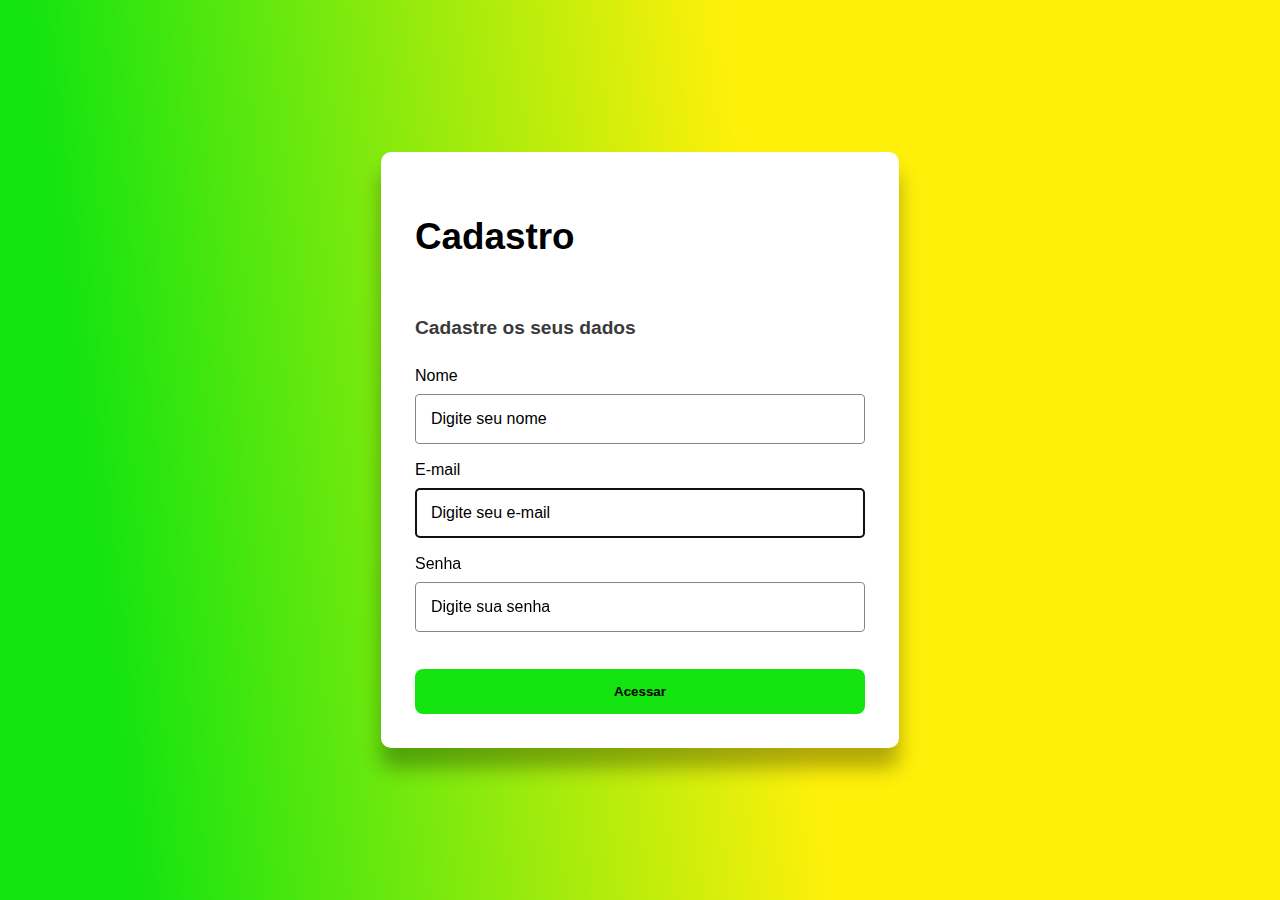
<file: atacadinho/src/main/resources/templates/login/index.html>
<!DOCTYPE html>
<html lang="pt-br">
<head>
    <meta charset="UTF-8">
    <meta name="viewport" content="width=device-width, initial-scale=1.0">
    <title>Document</title>

    <link rel="stylesheet" href="../../static/css/login.css">
    <link rel="stylesheet" href="../../static/css/js/index.js">
</head>
<body>

    <main>
        <div class="page">
            <div class="card">
                <form method="post" action="/cadastrar">
                    <h2>Cadastro</h2>
                    <p>Cadastre os seus dados</p>

                    <label for="name">Nome</label>
                    <input class="campo" type="text" placeholder="Digite seu nome" id="name">
                    
                    <label for="email">E-mail</label>
                    <input class="campo" type="email" placeholder="Digite seu e-mail" autofocus="true" id="email" />
    
                    <label for="senha">Senha</label>
                    <input class="campo" type="password" placeholder="Digite sua senha" id="senha" />
    
                    <input class="botao" type="submit" value="Acessar" />
                    
                </form>
            </div>
            
        </div>
    </main>


    <script>
        const cadastrar = document.getElementById('cadastrarUser')

        cadastrar.addEventListener('submit', evento => {
            evento.preventDefault();

            const formData = new FormData(cadastrar);
            const data = Object.fromEntries(formData);

            console.log(data);

            fetch('url', {
            method: 'POST',
            headers: {
                'Content-Type': 'application/json'
            },
            body: JSON.stringify(data)
            }).then(res => res.json()).then(data => console.log(data))
        })

    </script>
</body>
</html>
</file>
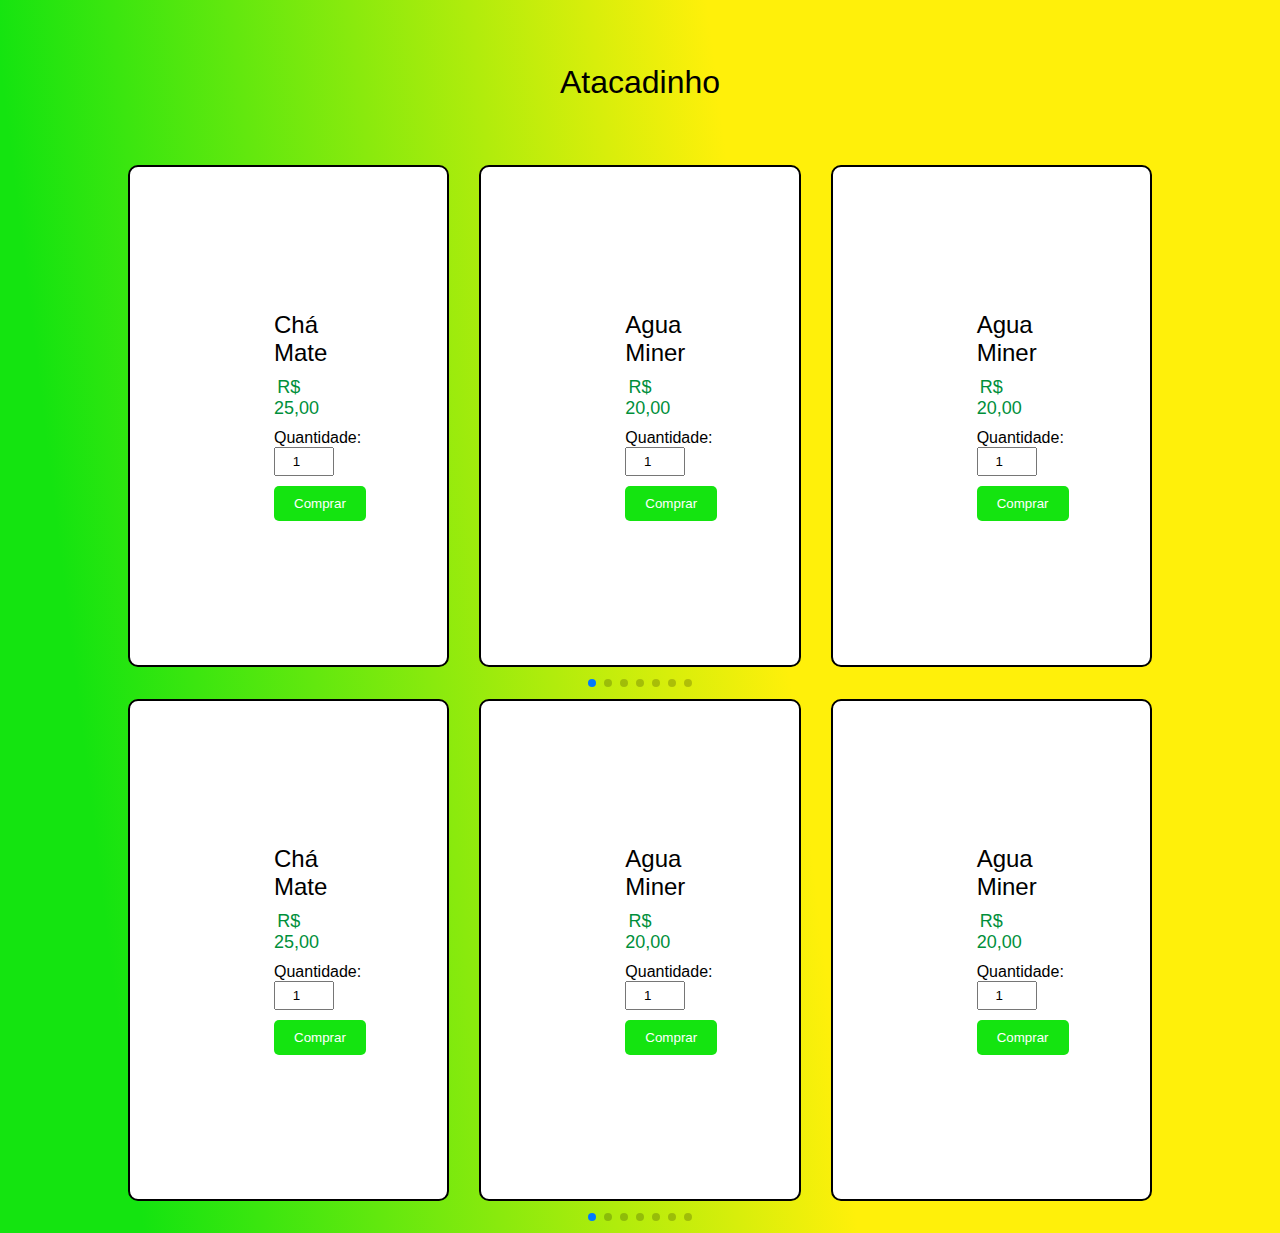
<file: atacadinho/src/main/front-end/compra.html>
<!DOCTYPE html>
<html lang="pt-br">
<head>
    <meta charset="UTF-8">
    <meta name="viewport" content="width=device-width, initial-scale=1.0">
    <title>Compra de Produtos - Mercado</title>

    <link rel="stylesheet" href="./css/compra.css">

    <!-- Link Swiper's CSS -->
    <link
        rel="stylesheet"
        href="https://cdn.jsdelivr.net/npm/swiper@11/swiper-bundle.min.css"
    />


</head>
<body>
    <!-- <div class="container">
        <h1>Atacadinho</h1>

        <div class="product-card">
            <h2>Chá Mate</h2>
            <p class="price">R$ 25,00</p>
            <p>Quantidade:</p>
            <input type="number" value="1" min="1" id="quantity">
            <button class="buy-button">Comprar</button>
        </div>

        <div class="product-card">
            <h2>Agua Miner</h2>
            <p class="price">R$ 20,00</p>
            <p>Quantidade:</p>
            <input type="number" value="1" min="1" id="quantity2">
            <button class="buy-button">Comprar</button>
        </div>

    </div> -->

    <h1>Atacadinho</h1>
    <section class="carrosel">
        <div class="swiper mySwiper">
            <div class="swiper-wrapper">
                <div class="swiper-slide product-card">
                    <h2>Chá Mate</h2>
                    <p class="price">R$ 25,00</p>
                    <p>Quantidade:</p>
                    <input type="number" value="1" min="1" id="quantity">
                    <button class="buy-button">Comprar</button>
                </div>
                <div class="swiper-slide product-card">
                    <h2>Agua Miner</h2>
                    <p class="price">R$ 20,00</p>
                    <p>Quantidade:</p>
                    <input type="number" value="1" min="1" id="quantity2">
                    <button class="buy-button">Comprar</button>
                </div>
                <div class="swiper-slide product-card">
                    <h2>Agua Miner</h2>
                    <p class="price">R$ 20,00</p>
                    <p>Quantidade:</p>
                    <input type="number" value="1" min="1" id="quantity2">
                    <button class="buy-button">Comprar</button>
                </div>
                <div class="swiper-slide product-card">
                    <h2>Agua Miner</h2>
                    <p class="price">R$ 20,00</p>
                    <p>Quantidade:</p>
                    <input type="number" value="1" min="1" id="quantity2">
                    <button class="buy-button">Comprar</button>
                </div>
                <div class="swiper-slide product-card">
                    <h2>Agua Miner</h2>
                    <p class="price">R$ 20,00</p>
                    <p>Quantidade:</p>
                    <input type="number" value="1" min="1" id="quantity2">
                    <button class="buy-button">Comprar</button>
                </div>
                <div class="swiper-slide product-card">
                    <h2>Agua Miner</h2>
                    <p class="price">R$ 20,00</p>
                    <p>Quantidade:</p>
                    <input type="number" value="1" min="1" id="quantity2">
                    <button class="buy-button">Comprar</button>
                </div>
                <div class="swiper-slide product-card">
                    <h2>Agua Miner</h2>
                    <p class="price">R$ 20,00</p>
                    <p>Quantidade:</p>
                    <input type="number" value="1" min="1" id="quantity2">
                    <button class="buy-button">Comprar</button>
                </div>
                <div class="swiper-slide product-card">
                    <h2>Agua Miner</h2>
                    <p class="price">R$ 20,00</p>
                    <p>Quantidade:</p>
                    <input type="number" value="1" min="1" id="quantity2">
                    <button class="buy-button">Comprar</button>
                </div>
                <div class="swiper-slide product-card">
                    <h2>Agua Miner</h2>
                    <p class="price">R$ 20,00</p>
                    <p>Quantidade:</p>
                    <input type="number" value="1" min="1" id="quantity2">
                    <button class="buy-button">Comprar</button>
                </div>
            </div>
            <div class="swiper-pagination"></div>
        </div>

        <div class="swiper mySwiper">
            <div class="swiper-wrapper">
                <div class="swiper-slide product-card">
                    <h2>Chá Mate</h2>
                    <p class="price">R$ 25,00</p>
                    <p>Quantidade:</p>
                    <input type="number" value="1" min="1" id="quantity">
                    <button class="buy-button">Comprar</button>
                </div>
                <div class="swiper-slide product-card">
                    <h2>Agua Miner</h2>
                    <p class="price">R$ 20,00</p>
                    <p>Quantidade:</p>
                    <input type="number" value="1" min="1" id="quantity2">
                    <button class="buy-button">Comprar</button>
                </div>
                <div class="swiper-slide product-card">
                    <h2>Agua Miner</h2>
                    <p class="price">R$ 20,00</p>
                    <p>Quantidade:</p>
                    <input type="number" value="1" min="1" id="quantity2">
                    <button class="buy-button">Comprar</button>
                </div>
                <div class="swiper-slide product-card">
                    <h2>Agua Miner</h2>
                    <p class="price">R$ 20,00</p>
                    <p>Quantidade:</p>
                    <input type="number" value="1" min="1" id="quantity2">
                    <button class="buy-button">Comprar</button>
                </div>
                <div class="swiper-slide product-card">
                    <h2>Agua Miner</h2>
                    <p class="price">R$ 20,00</p>
                    <p>Quantidade:</p>
                    <input type="number" value="1" min="1" id="quantity2">
                    <button class="buy-button">Comprar</button>
                </div>
                <div class="swiper-slide product-card">
                    <h2>Agua Miner</h2>
                    <p class="price">R$ 20,00</p>
                    <p>Quantidade:</p>
                    <input type="number" value="1" min="1" id="quantity2">
                    <button class="buy-button">Comprar</button>
                </div>
                <div class="swiper-slide product-card">
                    <h2>Agua Miner</h2>
                    <p class="price">R$ 20,00</p>
                    <p>Quantidade:</p>
                    <input type="number" value="1" min="1" id="quantity2">
                    <button class="buy-button">Comprar</button>
                </div>
                <div class="swiper-slide product-card">
                    <h2>Agua Miner</h2>
                    <p class="price">R$ 20,00</p>
                    <p>Quantidade:</p>
                    <input type="number" value="1" min="1" id="quantity2">
                    <button class="buy-button">Comprar</button>
                </div>
                <div class="swiper-slide product-card">
                    <h2>Agua Miner</h2>
                    <p class="price">R$ 20,00</p>
                    <p>Quantidade:</p>
                    <input type="number" value="1" min="1" id="quantity2">
                    <button class="buy-button">Comprar</button>
                </div>
            </div>
            <div class="swiper-pagination"></div>
        </div>
    </section>


    

    <!-- Swiper JS -->
    <script src="https://cdn.jsdelivr.net/npm/swiper@11/swiper-bundle.min.js"></script>

    <script>
        var swiper = new Swiper(".mySwiper", {
            slidesPerView: 3,
            spaceBetween: 30,
            pagination: {
            el: ".swiper-pagination",
            clickable: true,
            },
        });
    </script>

</body>
</html>
</file>
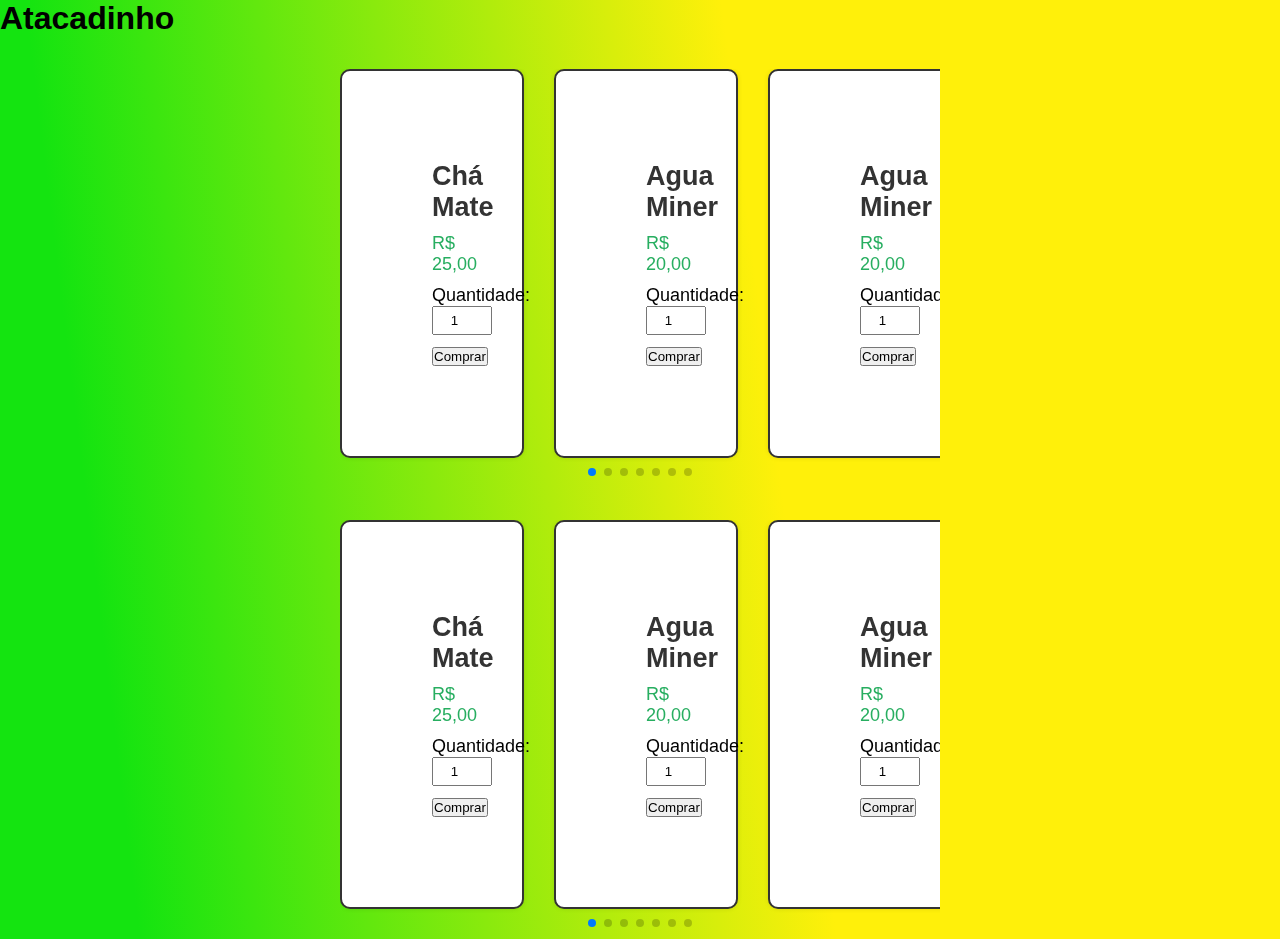
<file: atacadinho/src/main/resources/templates/compra.html>
<!DOCTYPE html>
<html lang="pt-br">
<head>
    <meta charset="UTF-8">
    <meta name="viewport" content="width=device-width, initial-scale=1.0">
    <title>Compra de Produtos - Mercado</title>

    <link rel="stylesheet" href="../static/css/compra.css">

    <!-- Link Swiper's CSS -->
    <link
        rel="stylesheet"
        href="https://cdn.jsdelivr.net/npm/swiper@11/swiper-bundle.min.css"
    />


</head>
<body>
    <!-- <div class="container">
        <h1>Atacadinho</h1>

        <div class="product-card">
            <h2>Chá Mate</h2>
            <p class="price">R$ 25,00</p>
            <p>Quantidade:</p>
            <input type="number" value="1" min="1" id="quantity">
            <button class="buy-button">Comprar</button>
        </div>

        <div class="product-card">
            <h2>Agua Miner</h2>
            <p class="price">R$ 20,00</p>
            <p>Quantidade:</p>
            <input type="number" value="1" min="1" id="quantity2">
            <button class="buy-button">Comprar</button>
        </div>

    </div> -->

    <h1>Atacadinho</h1>
    <section class="carrosel">
        <div class="swiper mySwiper">
            <div class="swiper-wrapper">
                <div class="swiper-slide product-card">
                    <h2>Chá Mate</h2>
                    <p class="price">R$ 25,00</p>
                    <p>Quantidade:</p>
                    <input type="number" value="1" min="1" id="quantity">
                    <button class="buy-button">Comprar</button>
                </div>
                <div class="swiper-slide product-card">
                    <h2>Agua Miner</h2>
                    <p class="price">R$ 20,00</p>
                    <p>Quantidade:</p>
                    <input type="number" value="1" min="1" id="quantity2">
                    <button class="buy-button">Comprar</button>
                </div>
                <div class="swiper-slide product-card">
                    <h2>Agua Miner</h2>
                    <p class="price">R$ 20,00</p>
                    <p>Quantidade:</p>
                    <input type="number" value="1" min="1" id="quantity2">
                    <button class="buy-button">Comprar</button>
                </div>
                <div class="swiper-slide product-card">
                    <h2>Agua Miner</h2>
                    <p class="price">R$ 20,00</p>
                    <p>Quantidade:</p>
                    <input type="number" value="1" min="1" id="quantity2">
                    <button class="buy-button">Comprar</button>
                </div>
                <div class="swiper-slide product-card">
                    <h2>Agua Miner</h2>
                    <p class="price">R$ 20,00</p>
                    <p>Quantidade:</p>
                    <input type="number" value="1" min="1" id="quantity2">
                    <button class="buy-button">Comprar</button>
                </div>
                <div class="swiper-slide product-card">
                    <h2>Agua Miner</h2>
                    <p class="price">R$ 20,00</p>
                    <p>Quantidade:</p>
                    <input type="number" value="1" min="1" id="quantity2">
                    <button class="buy-button">Comprar</button>
                </div>
                <div class="swiper-slide product-card">
                    <h2>Agua Miner</h2>
                    <p class="price">R$ 20,00</p>
                    <p>Quantidade:</p>
                    <input type="number" value="1" min="1" id="quantity2">
                    <button class="buy-button">Comprar</button>
                </div>
                <div class="swiper-slide product-card">
                    <h2>Agua Miner</h2>
                    <p class="price">R$ 20,00</p>
                    <p>Quantidade:</p>
                    <input type="number" value="1" min="1" id="quantity2">
                    <button class="buy-button">Comprar</button>
                </div>
                <div class="swiper-slide product-card">
                    <h2>Agua Miner</h2>
                    <p class="price">R$ 20,00</p>
                    <p>Quantidade:</p>
                    <input type="number" value="1" min="1" id="quantity2">
                    <button class="buy-button">Comprar</button>
                </div>
            </div>
            <div class="swiper-pagination"></div>
        </div>

        <div class="swiper mySwiper">
            <div class="swiper-wrapper">
                <div class="swiper-slide product-card">
                    <h2>Chá Mate</h2>
                    <p class="price">R$ 25,00</p>
                    <p>Quantidade:</p>
                    <input type="number" value="1" min="1" id="quantity">
                    <button class="buy-button">Comprar</button>
                </div>
                <div class="swiper-slide product-card">
                    <h2>Agua Miner</h2>
                    <p class="price">R$ 20,00</p>
                    <p>Quantidade:</p>
                    <input type="number" value="1" min="1" id="quantity2">
                    <button class="buy-button">Comprar</button>
                </div>
                <div class="swiper-slide product-card">
                    <h2>Agua Miner</h2>
                    <p class="price">R$ 20,00</p>
                    <p>Quantidade:</p>
                    <input type="number" value="1" min="1" id="quantity2">
                    <button class="buy-button">Comprar</button>
                </div>
                <div class="swiper-slide product-card">
                    <h2>Agua Miner</h2>
                    <p class="price">R$ 20,00</p>
                    <p>Quantidade:</p>
                    <input type="number" value="1" min="1" id="quantity2">
                    <button class="buy-button">Comprar</button>
                </div>
                <div class="swiper-slide product-card">
                    <h2>Agua Miner</h2>
                    <p class="price">R$ 20,00</p>
                    <p>Quantidade:</p>
                    <input type="number" value="1" min="1" id="quantity2">
                    <button class="buy-button">Comprar</button>
                </div>
                <div class="swiper-slide product-card">
                    <h2>Agua Miner</h2>
                    <p class="price">R$ 20,00</p>
                    <p>Quantidade:</p>
                    <input type="number" value="1" min="1" id="quantity2">
                    <button class="buy-button">Comprar</button>
                </div>
                <div class="swiper-slide product-card">
                    <h2>Agua Miner</h2>
                    <p class="price">R$ 20,00</p>
                    <p>Quantidade:</p>
                    <input type="number" value="1" min="1" id="quantity2">
                    <button class="buy-button">Comprar</button>
                </div>
                <div class="swiper-slide product-card">
                    <h2>Agua Miner</h2>
                    <p class="price">R$ 20,00</p>
                    <p>Quantidade:</p>
                    <input type="number" value="1" min="1" id="quantity2">
                    <button class="buy-button">Comprar</button>
                </div>
                <div class="swiper-slide product-card">
                    <h2>Agua Miner</h2>
                    <p class="price">R$ 20,00</p>
                    <p>Quantidade:</p>
                    <input type="number" value="1" min="1" id="quantity2">
                    <button class="buy-button">Comprar</button>
                </div>
            </div>
            <div class="swiper-pagination"></div>
        </div>
    </section>


    

    <!-- Swiper JS -->
    <script src="https://cdn.jsdelivr.net/npm/swiper@11/swiper-bundle.min.js"></script>

    <script>
        var swiper = new Swiper(".mySwiper", {
            slidesPerView: 3,
            spaceBetween: 30,
            pagination: {
            el: ".swiper-pagination",
            clickable: true,
            },
        });
    </script>

</body>
</html>
</file>
<file: atacadinho/src/main/resources/static/css/login.css>
body {
    margin: 0;
    padding: 0;
    font-weight: 400;
    font-family: Arial, Helvetica, sans-serif;
} 



.page {
    display: flex;
    align-items: center;
    align-content: center;
    justify-content: center;
    width: 100%;
    height: 100vh;
    background: rgb(20,228,16);
    background: linear-gradient(83deg, rgba(20,228,16,1) 10%, rgba(255,240,10,1) 60%);

} 

.card {
    width: 50%;
    max-width: 450px;
    background-color: #FFF;
    padding: 34px;
    border-radius: 10px;
    box-shadow: 0 20px 20px 0 rgba(0, 0, 0, 0.3);
}


form {
    display: flex;
    flex-direction: column;
    gap: 9px;
}

.campo {
    padding: 15px;
    border-radius: 4px;
    border: 1px solid #888484;
    transition: all linear 190ms;
    font-size: 1rem;
    color: #000;
    margin-bottom: 8px;
}

.campo::placeholder {
    color:#000
}

.botao {
    padding: 15px;
    color: #000;
    font-weight: 600;
    border: none;
    margin-top: 20px;
    border-radius: 8px;
    background-color: rgb(20,228,16);
    cursor: pointer;
    transition: all linear 190ms;
}

.botao:hover {
    transform: scale(1.04);
    background-color: rgba(255,240,10,1);
}

p {
    font-size: 1.2rem;
    color: #3a3a3a;
    font-weight: 600;
}

h2 {
    font-size: 2.3em;
    font-weight: 700;
    color: #000;
}

a {
    font-weight: 600;
    text-decoration: none;
}

a:hover {
    color: rgb(224, 210, 7);
}
</file>
<file: atacadinho/src/main/front-end/css/compra.css>
* {
    margin: 0;
    padding: 0;
    font-weight: 400;
    box-sizing: border-box;
    font-family: Arial, sans-serif;
}

body {
    background: rgb(20,228,16);
    background: linear-gradient(83deg, rgba(20,228,16,1) 10%, rgba(255,240,10,1) 60%);
    position: relative;
    height: 100%;
}

h1 {
    margin-top: 2em;
    margin-bottom: 2em;
    color: #000000;
    text-align: center;
}

.product-card {
    border: 2px solid #000000; 
    border-radius: 10px;
    padding: 9em;
    text-align: center; 
    background: #FFF;
    display: flex;
    justify-content: center;
    align-items: center;
}

h2 {
    margin-bottom: 10px;
    color: #000000;
}

.price {
    font-size: 18px;
    color: #008f3b;
    margin-bottom: 10px;
}

input[type="number"] {
    width: 60px;
    padding: 5px;
    margin-bottom: 10px;
    text-align: center;
}

.buy-button {
    background-color: rgb(20,228,16);
    color: white;
    padding: 10px 20px;
    border: none;
    border-radius: 5px;
    cursor: pointer;
    transition: all linear 190ms;
}

.buy-button:hover {
    background-color:rgba(255,240,10,1);
    color: #000000;
}


.swiper {
    width: 80%;
    height: 50%;
}

/* .swiper-slide {
    text-align: center;
    font-size: 18px;
    background: #FFF;
    display: flex;
    justify-content: center;
    align-items: center;
} */

.swiper-slide img {
    display: block;
    width: 100%;
    height: 100%;
    object-fit: cover;
}

.swiper-wrapper {
    padding-bottom: 2em;
}
</file>
<file: atacadinho/src/main/resources/static/css/compra.css>
* {
    margin: 0;
    padding: 0;
    box-sizing: border-box;
    font-family: Arial, sans-serif;
}

body {
    background: rgb(20,228,16);
    background: linear-gradient(83deg, rgba(20,228,16,1) 10%, rgba(255,240,10,1) 60%);
    
}

.cabecalho {
    display: flex;
    justify-content: space-between;
    padding: 1em 1.3em;
}

.titulo_link {
    font-size: 2em;
    color: #333;
    /* padding: 0 5em; */
}

.img_link {
    width: 3.5em;
}




.swiper {
    width: 80%;
    height: 100%;
    max-width: 600px;
    display: flex;
    flex-direction: column;
    align-items: center; 
    justify-content: center;
    margin-top: 2em;
}

.product-card {
    text-align: center;
    font-size: 18px;
    background: #fff;
    border: 2px solid #333; 
    border-radius: 10px;
    padding: 5em;
    margin-bottom: 30px;
    box-shadow: 0 0 5px rgba(0, 0, 0, 0.1);
}

h2 {
    margin-bottom: 10px;
    color: #333;
}

.price {
    font-size: 18px;
    color: #27ae60;
    margin-bottom: 10px;
}

input[type="number"] {
    width: 60px;
    padding: 5px;
    margin-bottom: 10px;
    text-align: center;
}

.add-button {
    background-color: #27ae60;
    color: white;
    padding: 10px 20px;
    border: none;
    border-radius: 5px;
    cursor: pointer;
}

.buy-button:hover {
    background-color: #5ab881;
}
</file>
